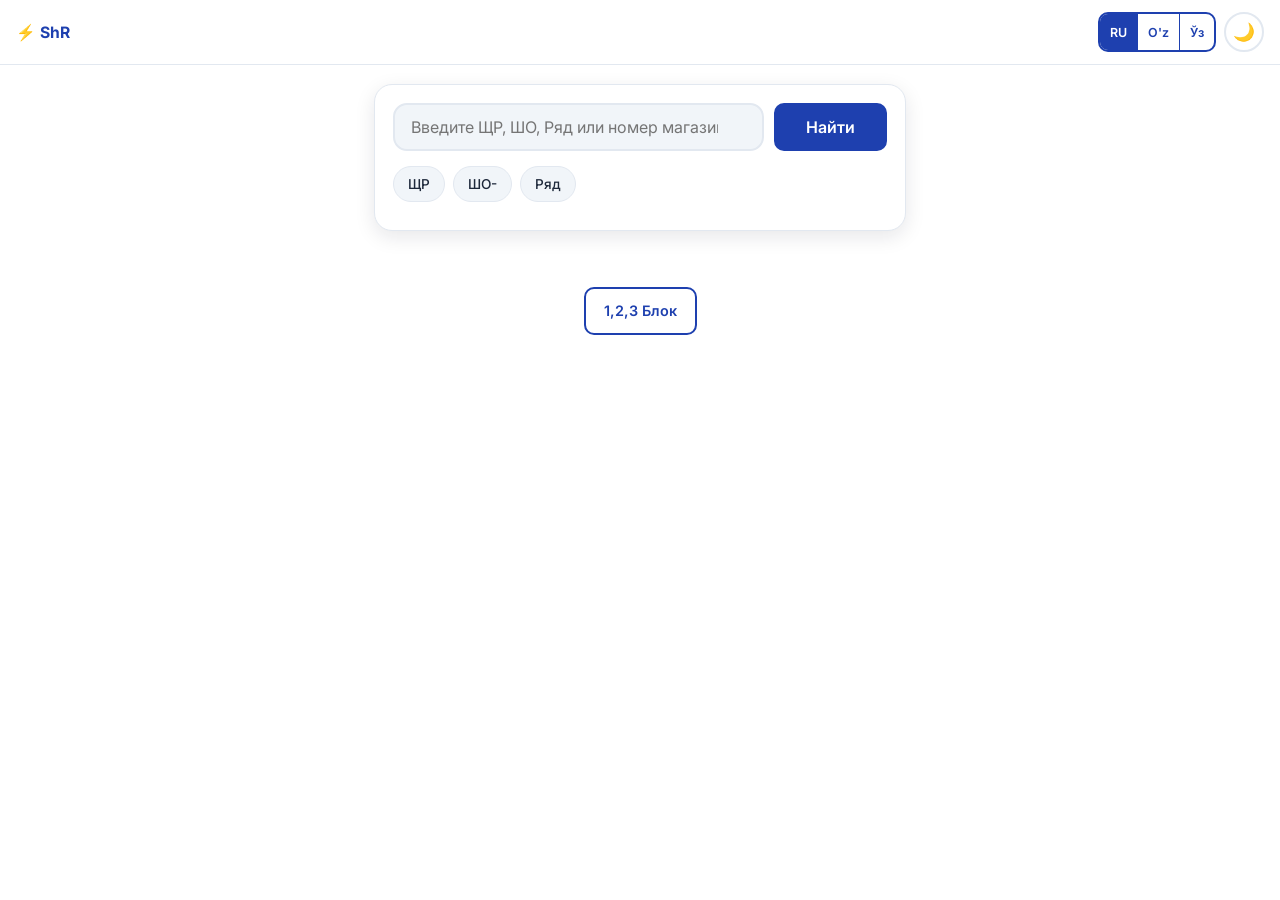
<file: index.html>
<!DOCTYPE html>
<html lang="ru">
<head>
  <meta charset="UTF-8">
  <meta name="viewport" content="width=device-width, initial-scale=1.0">
  <meta name="theme-color" content="#1e40af"/>
  <link rel="icon" href="data:image/svg+xml,<svg xmlns=%22http://www.w3.org/2000/svg%22 viewBox=%220 0 100 100%22><text y=%22.9em%22 font-size=%2290%22>⚡</text></svg>" type="image/svg+xml">
  <link rel="shortcut icon" href="./images/tonder.jpg" type="image/x-icon">
  <link rel="stylesheet" href="./design-system.css">
  <link rel="stylesheet" href="./style.css">
  <title>Поиск схемы электропитания</title>
</head>
<body>
  <header class="ds-header">
    <span class="ds-header-title" id="headerTitle">⚡ ShR</span>
    <div class="ds-header-controls">
      <div class="ds-lang-group" role="group" aria-label="Til / Язык">
        <button type="button" class="ds-lang-btn active" data-lang="ru">RU</button>
        <button type="button" class="ds-lang-btn" data-lang="uz_latn">O'z</button>
        <button type="button" class="ds-lang-btn" data-lang="uz_cyrl">Ўз</button>
      </div>
      <button type="button" class="ds-theme-btn" id="themeToggle" aria-label="Переключить тему">🌙</button>
    </div>
  </header>

  <main class="ds-page">
    <h1 class="sr-only" id="title">Поиск схемы электропитания</h1>

    <section class="ds-card">
      <div class="search-wrapper">
        <div class="input-group">
          <div class="input-wrapper">
            <input type="text" id="searchInput" class="ds-search-input" placeholder="Введите ЩР, ШО, Ряд или номер магазина..." autocomplete="off">
            <button class="clear-btn" id="clearBtn" onclick="clearSearch()">✕</button>
          </div>
          <button class="search-btn ds-btn" onclick="performSearch()">Найти</button>
        </div>

        <div class="quick-actions" id="quickActions"></div>
      </div>
      <div id="recentSearches" class="ds-recent"></div>
    </section>

    <div id="resultsContainer"></div>
  </main>

  <div class="scheme">
    <a target="_blank" href="https://abdimuratovbahrom.github.io/tashkent-trade-center/">1,2,3 Блок</a>
  </div>

  <script src="./translations.js"></script>
  <script src="./script.js"></script>
</body>
</html>
</file>
<file: design-system.css>
/* ── Общая дизайн-система для всех приложений Abusaxiy ─────────────────── */
@import url('https://fonts.googleapis.com/css2?family=Inter:wght@400;500;600;700;800&display=swap');

:root {
  --color-primary: #1e40af;
  --color-primary-dark: #1e3a8a;
  --color-primary-light: #3b82f6;
  --color-accent: #f59e0b;
  --color-accent-dark: #d97706;

  --color-bg: #eef2f9;
  --color-surface: #ffffff;
  --color-surface-alt: #f1f5f9;
  --color-border: #e2e8f0;
  --color-text: #1e293b;
  --color-text-muted: #64748b;
  --color-danger: #dc2626;
  --color-success: #059669;

  --shadow-sm: 0 1px 3px rgba(15, 23, 42, 0.08);
  --shadow-md: 0 6px 20px rgba(15, 23, 42, 0.10);
  --shadow-lg: 0 12px 36px rgba(15, 23, 42, 0.14);

  --radius-sm: 10px;
  --radius-md: 14px;
  --radius-lg: 18px;

  --font-sans: 'Inter', -apple-system, BlinkMacSystemFont, 'Segoe UI', Roboto, sans-serif;
  --transition-fast: 150ms ease;
  --transition-base: 220ms ease;
  --tap-min: 48px;
}

[data-theme="dark"] {
  --color-primary: #60a5fa;
  --color-primary-dark: #3b82f6;
  --color-primary-light: #93c5fd;
  --color-accent: #fbbf24;
  --color-accent-dark: #f59e0b;

  --color-bg: #0b1220;
  --color-surface: #151f32;
  --color-surface-alt: #1c283c;
  --color-border: #2c3a54;
  --color-text: #e5edf9;
  --color-text-muted: #93a4c3;
  --color-danger: #f87171;
  --color-success: #34d399;

  --shadow-sm: 0 1px 3px rgba(0, 0, 0, 0.35);
  --shadow-md: 0 6px 20px rgba(0, 0, 0, 0.40);
  --shadow-lg: 0 12px 36px rgba(0, 0, 0, 0.50);
}

@media (prefers-color-scheme: dark) {
  :root:not([data-theme="light"]):not([data-theme="dark"]) {
    --color-primary: #60a5fa;
    --color-primary-dark: #3b82f6;
    --color-primary-light: #93c5fd;
    --color-accent: #fbbf24;
    --color-accent-dark: #f59e0b;
    --color-bg: #0b1220;
    --color-surface: #151f32;
    --color-surface-alt: #1c283c;
    --color-border: #2c3a54;
    --color-text: #e5edf9;
    --color-text-muted: #93a4c3;
    --color-danger: #f87171;
    --color-success: #34d399;
    --shadow-sm: 0 1px 3px rgba(0, 0, 0, 0.35);
    --shadow-md: 0 6px 20px rgba(0, 0, 0, 0.40);
    --shadow-lg: 0 12px 36px rgba(0, 0, 0, 0.50);
  }
}

* { box-sizing: border-box; }

body {
  font-family: var(--font-sans);
  color: var(--color-text);
  transition: background-color var(--transition-base), color var(--transition-base);
}

/* ── Шапка ─────────────────────────────────────────────────────────────── */
.ds-header {
  display: flex;
  align-items: center;
  justify-content: space-between;
  gap: 10px;
  padding: 12px 16px;
  position: fixed;
  top: 0; left: 0; right: 0;
  z-index: 100;
  background: color-mix(in srgb, var(--color-surface) 78%, transparent);
  backdrop-filter: blur(10px);
  border-bottom: 1px solid var(--color-border);
}

.ds-header-title {
  font-weight: 700;
  font-size: 0.98rem;
  color: var(--color-primary);
  white-space: nowrap;
  overflow: hidden;
  text-overflow: ellipsis;
}

.ds-header-controls {
  display: flex;
  align-items: center;
  gap: 8px;
  flex-shrink: 0;
}

.ds-lang-group {
  display: flex;
  border: 2px solid var(--color-primary);
  border-radius: var(--radius-sm);
  overflow: hidden;
}

.ds-lang-btn {
  border: none;
  background: transparent;
  color: var(--color-primary);
  font-family: var(--font-sans);
  font-weight: 600;
  font-size: 0.78rem;
  padding: 0 10px;
  height: 36px;
  cursor: pointer;
  transition: background var(--transition-fast), color var(--transition-fast);
}
.ds-lang-btn + .ds-lang-btn { border-left: 1px solid var(--color-primary); }
.ds-lang-btn.active { background: var(--color-primary); color: #fff; }

.ds-theme-btn {
  width: 40px;
  height: 40px;
  min-height: 0;
  border-radius: 50%;
  border: 2px solid var(--color-border);
  background: var(--color-surface);
  font-size: 1.1rem;
  display: flex;
  align-items: center;
  justify-content: center;
  cursor: pointer;
  transition: transform var(--transition-fast), border-color var(--transition-fast);
}
.ds-theme-btn:hover { border-color: var(--color-primary); transform: scale(1.05); }

/* ── Каркас страницы ──────────────────────────────────────────────────── */
.ds-page {
  max-width: 560px;
  margin: 0 auto;
  padding: 84px 14px 40px;
}

.ds-intro {
  text-align: center;
  color: var(--color-text-muted);
  font-size: 0.95rem;
  margin: 4px 0 18px;
}

.ds-card {
  background: var(--color-surface);
  border: 1px solid var(--color-border);
  border-radius: var(--radius-lg);
  box-shadow: var(--shadow-md);
  padding: 18px;
  margin-bottom: 16px;
  animation: ds-fade-in 220ms ease;
}

@keyframes ds-fade-in {
  from { opacity: 0; transform: translateY(6px); }
  to   { opacity: 1; transform: translateY(0); }
}

/* ── Быстрый поиск ────────────────────────────────────────────────────── */
.ds-search-box { position: relative; }

.ds-search-input {
  width: 100%;
  min-height: var(--tap-min);
  padding: 0 44px 0 16px;
  border: 2px solid var(--color-border);
  border-radius: var(--radius-md);
  background: var(--color-surface-alt);
  color: var(--color-text);
  font-size: 1rem;
  font-family: var(--font-sans);
  outline: none;
  transition: border-color var(--transition-fast);
}
.ds-search-input:focus { border-color: var(--color-primary-light); }

.ds-search-icon {
  position: absolute;
  right: 14px;
  top: 50%;
  transform: translateY(-50%);
  font-size: 1.1rem;
  color: var(--color-text-muted);
  pointer-events: none;
}

.ds-suggestions {
  margin-top: 8px;
  border: 1px solid var(--color-border);
  border-radius: var(--radius-md);
  overflow: hidden;
  background: var(--color-surface);
  box-shadow: var(--shadow-sm);
}

.ds-suggestion-item {
  width: 100%;
  text-align: left;
  padding: 12px 14px;
  min-height: var(--tap-min);
  background: none;
  border: none;
  border-bottom: 1px solid var(--color-border);
  color: var(--color-text);
  font-family: var(--font-sans);
  font-size: 0.88rem;
  cursor: pointer;
  display: flex;
  flex-direction: column;
  gap: 2px;
  transition: background var(--transition-fast);
}
.ds-suggestion-item:last-child { border-bottom: none; }
.ds-suggestion-item:hover, .ds-suggestion-item:focus-visible { background: var(--color-surface-alt); }
.ds-suggestion-shops { color: var(--color-text-muted); font-size: 0.78rem; }

/* ── Недавние запросы ─────────────────────────────────────────────────── */
.ds-recent { display: flex; flex-wrap: wrap; gap: 6px; margin-top: 10px; }

.ds-recent-chip {
  min-height: 36px;
  padding: 0 12px;
  border-radius: 20px;
  border: 1px solid var(--color-border);
  background: var(--color-surface-alt);
  color: var(--color-text-muted);
  font-size: 0.8rem;
  font-family: var(--font-sans);
  cursor: pointer;
  transition: border-color var(--transition-fast), color var(--transition-fast);
}
.ds-recent-chip:hover { border-color: var(--color-primary-light); color: var(--color-primary); }

/* ── Степпер ───────────────────────────────────────────────────────────── */
.ds-stepper { display: flex; flex-direction: column; gap: 14px; }

.ds-step { display: flex; gap: 12px; opacity: 1; transition: opacity var(--transition-base); }
.ds-step.is-disabled { opacity: 0.45; }

.ds-step-num {
  flex-shrink: 0;
  width: 30px; height: 30px;
  border-radius: 50%;
  background: var(--color-primary);
  color: #fff;
  font-weight: 700;
  font-size: 0.9rem;
  display: flex;
  align-items: center;
  justify-content: center;
}
.ds-step.is-disabled .ds-step-num { background: var(--color-text-muted); }
.ds-step.is-done .ds-step-num { background: var(--color-success); }

.ds-step-body { flex: 1; min-width: 0; }

.ds-step-label {
  font-weight: 600;
  font-size: 0.92rem;
  margin-bottom: 6px;
}

.ds-step-hint {
  font-size: 0.76rem;
  color: var(--color-text-muted);
  margin-top: 4px;
}

.ds-select {
  width: 100%;
  min-height: var(--tap-min);
  padding: 0 14px;
  border: 2px solid var(--color-border);
  border-radius: var(--radius-md);
  background: var(--color-surface-alt);
  color: var(--color-text);
  font-size: 1rem;
  font-family: var(--font-sans);
  transition: border-color var(--transition-fast);
}
.ds-select:disabled { cursor: not-allowed; opacity: 0.6; }
.ds-select:not(:disabled):focus { border-color: var(--color-primary-light); outline: none; }

/* ── Карточка результата ──────────────────────────────────────────────── */
.ds-result-card {
  border: 1px solid var(--color-border);
  border-left: 5px solid var(--color-success);
  border-radius: var(--radius-md);
  background: var(--color-surface-alt);
  padding: 16px;
  animation: ds-fade-in 220ms ease;
}

.ds-result-shop {
  font-size: 1.5rem;
  font-weight: 800;
  color: var(--color-primary);
  margin-bottom: 8px;
}

.ds-result-actions {
  display: flex;
  gap: 8px;
  margin-top: 12px;
}

.ds-btn {
  min-height: 44px;
  padding: 0 16px;
  border-radius: var(--radius-sm);
  border: 2px solid var(--color-border);
  background: var(--color-surface);
  color: var(--color-text);
  font-family: var(--font-sans);
  font-weight: 600;
  font-size: 0.85rem;
  cursor: pointer;
  display: inline-flex;
  align-items: center;
  gap: 6px;
  transition: border-color var(--transition-fast), background var(--transition-fast);
}
.ds-btn:hover { border-color: var(--color-primary-light); }

.ds-btn-accent {
  background: var(--color-accent);
  border-color: var(--color-accent);
  color: #1a1305;
}
.ds-btn-accent:hover { background: var(--color-accent-dark); border-color: var(--color-accent-dark); }

/* ── Пустое состояние ──────────────────────────────────────────────────── */
.ds-empty {
  text-align: center;
  padding: 18px 10px;
  color: var(--color-text-muted);
  font-size: 0.9rem;
}
.ds-empty-icon { font-size: 1.8rem; display: block; margin-bottom: 6px; }

@media (max-width: 540px) {
  .ds-page { padding-top: 76px; }
  .ds-header-title { font-size: 0.85rem; }
}
</file>
<file: style.css>
.sr-only { position:absolute; width:1px; height:1px; padding:0; margin:-1px; overflow:hidden; clip:rect(0,0,0,0); white-space:nowrap; border:0; }

body { margin: 0; }

/* ── Поиск ─────────────────────────────────────────────────────────────── */
.input-group {
  display: flex;
  gap: 10px;
}

.input-wrapper {
  flex-grow: 1;
  position: relative;
}

.clear-btn {
  position: absolute;
  right: 10px;
  top: 50%;
  transform: translateY(-50%);
  background: none;
  border: none;
  font-size: 20px;
  color: var(--color-text-muted);
  cursor: pointer;
  display: none;
}

.search-btn {
  padding: 0 30px;
  background-color: var(--color-primary);
  color: white;
  border-color: var(--color-primary);
  font-size: 1rem;
}
.search-btn:hover { background-color: var(--color-primary-dark); border-color: var(--color-primary-dark); }

/* ── Быстрые кнопки ────────────────────────────────────────────────────── */
.quick-actions {
  margin-top: 15px;
  display: flex;
  gap: 8px;
  flex-wrap: wrap;
}

.chip-btn {
  min-height: 36px;
  padding: 0 14px;
  background-color: var(--color-surface-alt);
  border: 1px solid var(--color-border);
  border-radius: 20px;
  color: var(--color-text);
  font-family: inherit;
  font-size: 0.85rem;
  font-weight: 500;
  cursor: pointer;
  transition: background var(--transition-fast), border-color var(--transition-fast);
}
.chip-btn:hover { background-color: var(--color-surface); border-color: var(--color-primary-light); color: var(--color-primary); }

/* ── Карточки результатов ──────────────────────────────────────────────── */
.result-card {
  background: var(--color-surface);
  border: 1px solid var(--color-border);
  border-left: 5px solid var(--color-primary);
  padding: 16px;
  margin-bottom: 14px;
  border-radius: var(--radius-md);
  box-shadow: var(--shadow-sm);
  animation: ds-fade-in var(--transition-base);
}

.path-display {
  font-size: 0.95rem;
  margin-bottom: 12px;
  display: flex;
  flex-wrap: wrap;
  align-items: center;
  gap: 3px;
}

.path-step {
  display: inline-block;
  padding: 3px 8px;
  border-radius: 6px;
  font-weight: 600;
  font-size: 0.82rem;
  background: var(--color-surface-alt);
  color: var(--color-text-muted);
}

.chip-tp          { background: #fee2e2; color: #dc2626; }
.chip-transformer { background: #fef9c3; color: #b45309; }
.chip-vru         { background: #fed7aa; color: #c2410c; }
.chip-shr         { background: #d1fae5; color: #047857; }
.chip-yarv        { background: #dbeafe; color: #1d4ed8; }
.chip-sho         { background: #ede9fe; color: #6d28d9; }
.chip-block       { background: #e2e8f0; color: #475569; }
.chip-row         { background: #dcfce7; color: #15803d; }

.arrow {
  color: var(--color-text-muted);
  font-size: 0.8em;
}

.shops-list {
  margin-top: 10px;
  border-top: 1px solid var(--color-border);
  padding-top: 10px;
}
.shops-list small { color: var(--color-text-muted); }

.shop-badge {
  display: inline-block;
  background-color: var(--color-success);
  color: white;
  padding: 4px 11px;
  border-radius: 15px;
  margin: 3px 3px 0 0;
  font-size: 0.85rem;
}

.highlight {
  background-color: var(--color-accent) !important;
  color: #1a1305 !important;
}

/* ── Блок ссылки на схему ─────────────────────────────────────────────── */
.scheme {
  display: flex;
  justify-content: center;
  padding-bottom: 30px;
}
.scheme a {
  background-color: var(--color-surface);
  border: 2px solid var(--color-primary);
  color: var(--color-primary);
  min-height: var(--tap-min);
  line-height: calc(var(--tap-min) - 4px);
  padding: 0 18px;
  border-radius: var(--radius-sm);
  font-size: 0.9rem;
  font-weight: 600;
  text-decoration: none;
}
.scheme a:hover { background-color: var(--color-surface-alt); }

/* ── Адаптив для мобильных ───────────────────────────────────────────── */
@media (max-width: 600px) {
  .input-group { flex-direction: column; }
  .search-btn { width: 100%; padding: 12px; }
}
</file>
